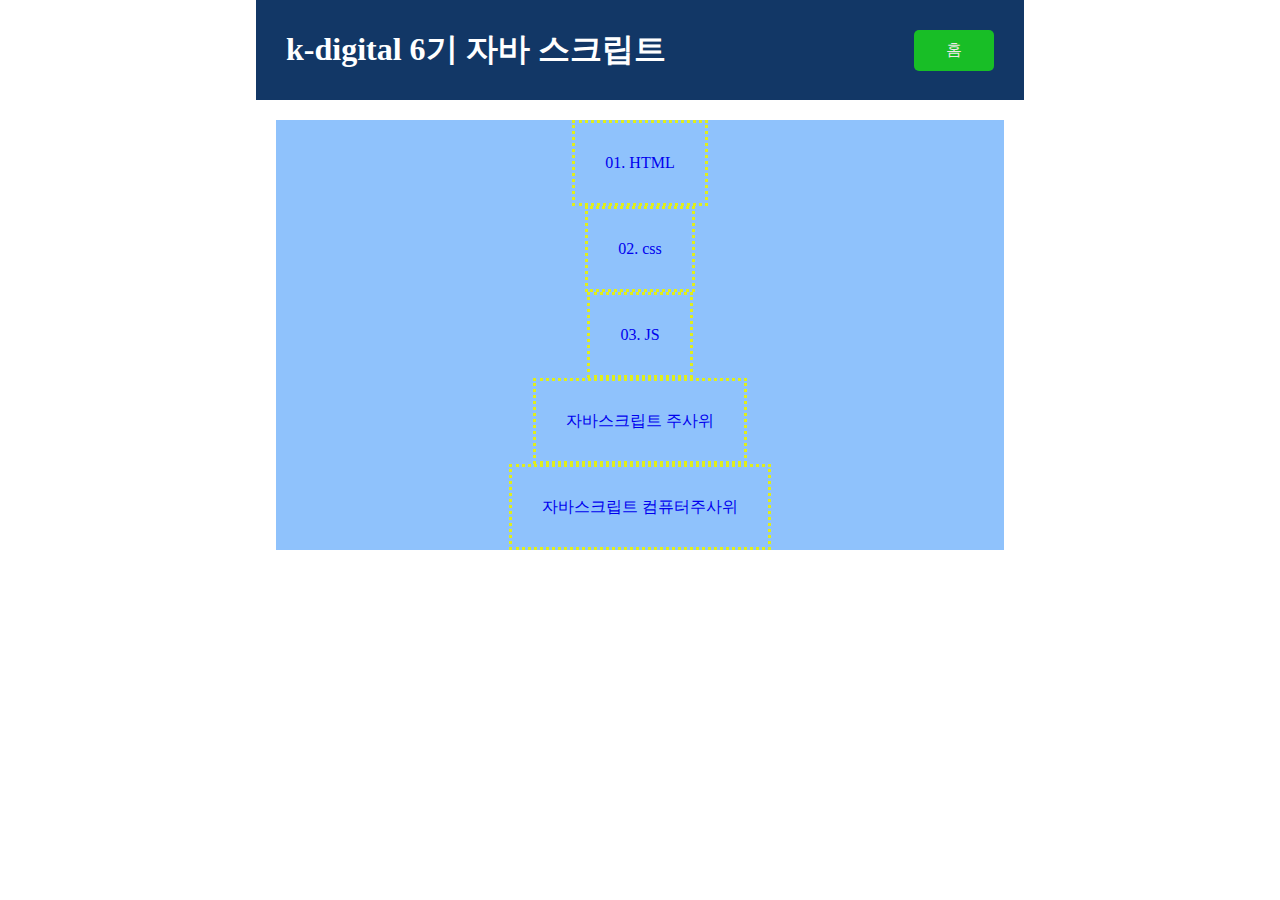
<file: index.html>
<!DOCTYPE html>
<html lang="en">
<head>
    <link rel="stylesheet" href="./index.css">
    <meta charset="UTF-8">
    <meta name="viewport" content="width=device-width, initial-scale=1.0">
    <title>Document</title>
</head>
<body>
    <main>
        <header>
            <h1>k-digital 6기 자바 스크립트</h1>
                <div>
                    <a href="./index.html">홈</a>
                </div>
            </header>
    <article>
        <ul>
        <li><a href="./01/01.html">01. HTML</a></li>
        <li><a href="./02/02.html">02. css</a></li>
        <li><a href="./03/03.html">03. JS</a></li>
        <li><a href="./04/04.html">자바스크립트 주사위</a></li>
        <li><a href="./06/06.html">자바스크립트 컴퓨터주사위</a></li>
        </ul>
    </article>
</main>
</body>
</html>
</file>
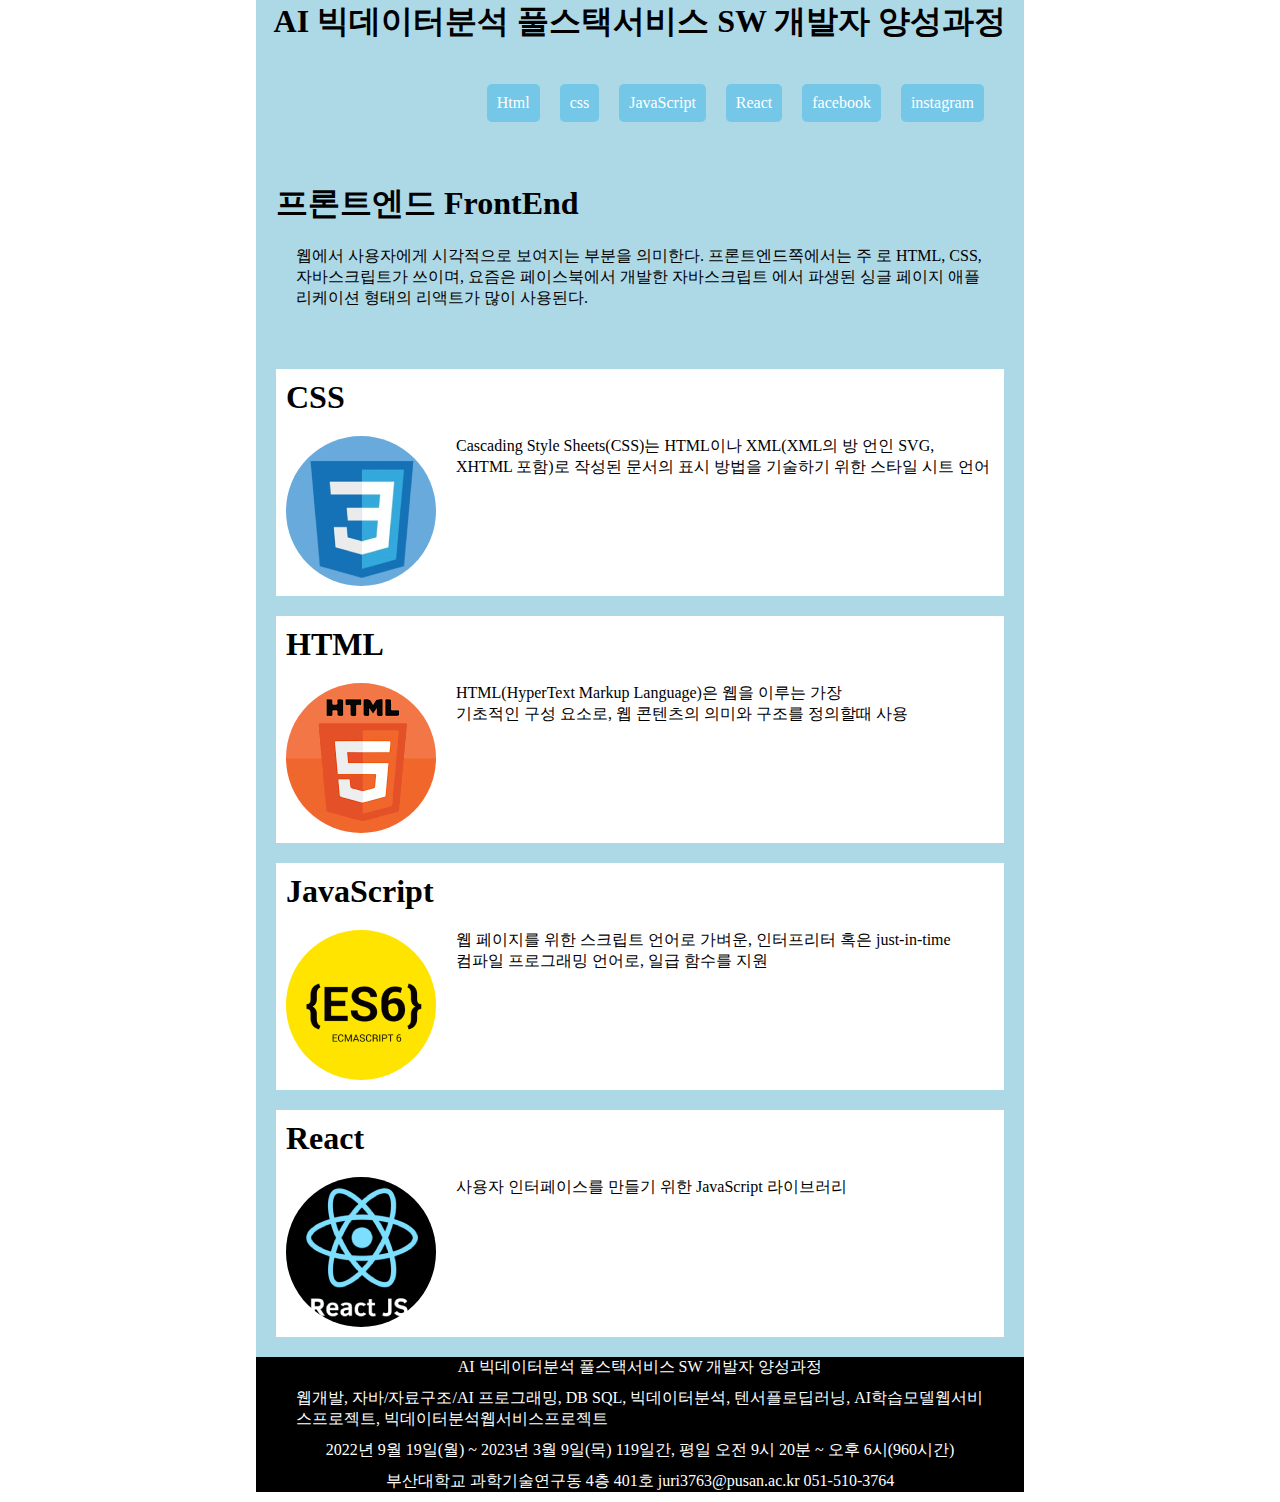
<file: 02.html>
<!DOCTYPE html>
<html lang="en">
<head>
    <meta charset="UTF-8">
    <meta name="viewport" content="width=device-width, initial-scale=1.0">
    <title>css 복습</title>
    <link rel="stylesheet"  href="02.css">
</head>
<body>
    <main>
        <header>

            <h1>AI 빅데이터분석 풀스택서비스 SW 개발자 양성과정</h1>
            <nav>
                <ul>
                    <li><a href="#S1">Html</a></li>
                    <li><a href="#S2">css</a></li>
                    <li><a href="#S3">JavaScript</a></li>
                    <li><a href="#S4">React</a></li>
                    <li><a href="#S5">facebook</a> </li>
                    <li><a href="#S6">instagram</a></li>
                </ul>
            </nav>
        </header>
        <article>      
        <h1>프론트엔드 FrontEnd</h1>  
<p>웹에서 사용자에게 시각적으로 보여지는 부분을 의미한다. 프론트엔드쪽에서는 주
로 HTML, CSS, 자바스크립트가 쓰이며, 요즘은 페이스북에서 개발한 자바스크립트
에서 파생된 싱글 페이지 애플리케이션 형태의 리액트가 많이 사용된다.</p>

        </article>
        <section id="S1">
            <h1>CSS</h1>
            <div><img src="/01/01_image/css.png" alt="">
            <p>Cascading Style Sheets(CSS)는 HTML이나 XML(XML의 방
            언인 SVG, XHTML 포함)로 작성된 문서의 표시 방법을 기술하기 위한 스타일 시트 언어</p>
        </div>
        </section>

        <section id="S2">
            <h1>HTML</h1>
            <div><img src="01/01_image/html.png" alt="">
            <p>HTML(HyperText Markup Language)은 웹을 이루는 가장<br>
                기초적인 구성 요소로, 웹 콘텐츠의 의미와 구조를 정의할때 사용</p>
        </div>
        </section>

        <section id="S3">
            <h1>JavaScript</h1>
            <div><img src="./01/01_image/js.png" alt="">
            <p> 웹 페이지를 위한 스크립트 언어로 가벼운, 인터프리터 혹은 just-in-time <br>
                컴파일 프로그래밍 언어로, 일급 함수를 지원</p>
        </div>
        </section>

        <section id="S4">
            <h1>React</h1>
            <div><img src="./01/01_image/react.png" alt="">
            <p>사용자 인터페이스를 만들기 위한 JavaScript 라이브러리</p>
        </div>
        </section>
 
        <footer>
            <ul>
                <li>AI 빅데이터분석 풀스택서비스 SW 개발자 양성과정</li>
                <li>웹개발, 자바/자료구조/AI 프로그래밍, DB SQL, 빅데이터분석, 텐서플로딥러닝, AI학습모델웹서비스프로젝트, 빅데이터분석웹서비스프로젝트</li>
                <li>2022년 9월 19일(월) ~ 2023년 3월 9일(목) 119일간, 평일 오전 9시 20분 ~ 오후 6시(960시간)</li>
                <li>부산대학교 과학기술연구동 4층 401호 juri3763@pusan.ac.kr 051-510-3764</li>
            </ul>
        </footer>






</div>
</main>
</body>
</html>
</file>
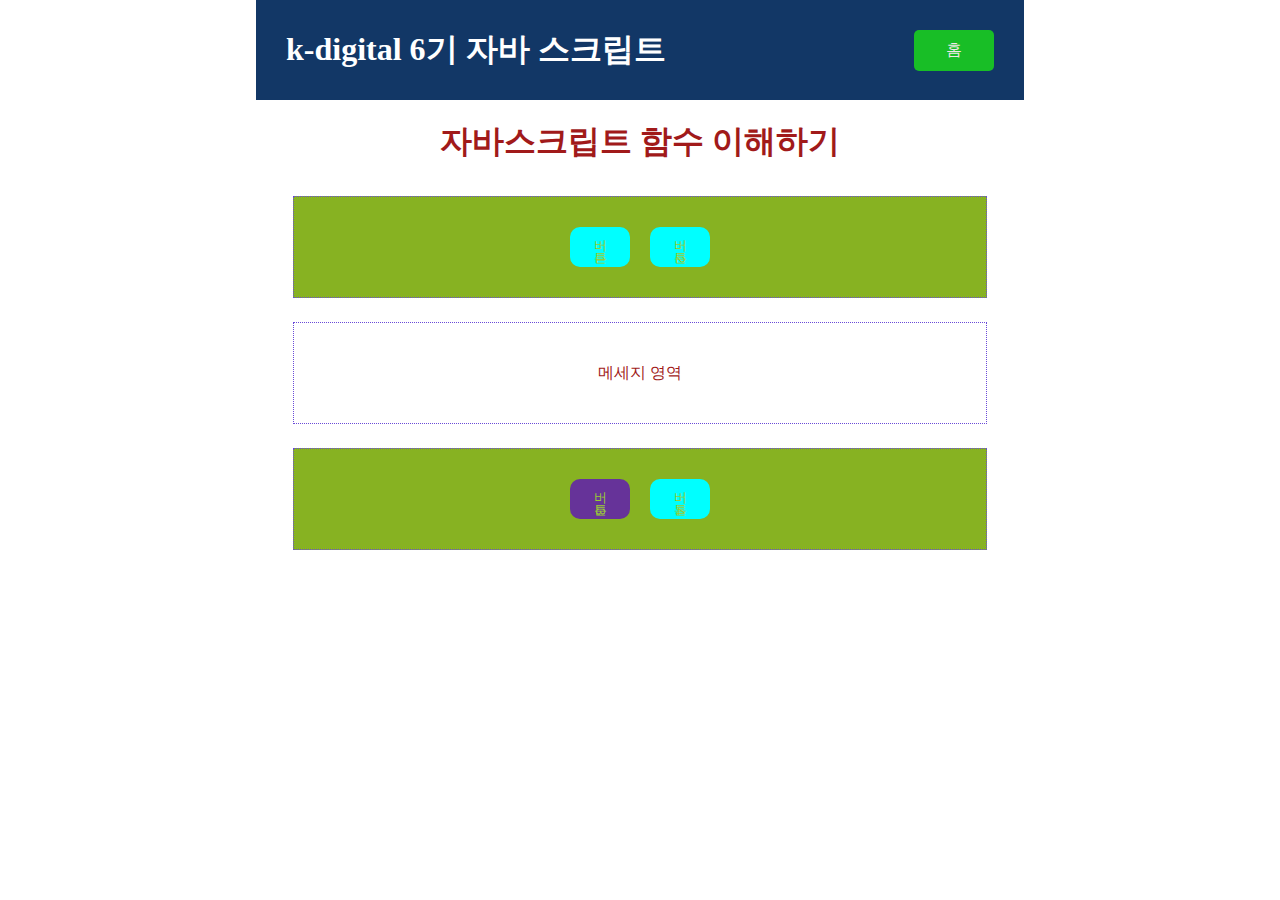
<file: 03/03.html>
<!DOCTYPE html>
<html lang="en">
<head>
    <link rel="stylesheet" href="../index.css">
    <link rel="stylesheet" href="03.css">
    <meta charset="UTF-8">
    <meta name="viewport" content="width=device-width, initial-scale=1.0">
    <!-- 자바스크립트 위치1
    <script>
        alert("안녕하세요");    처음 들어가면 알림처럼 뜨는것
    </script> -->

    <!-- 자바스크립트 외부파일로 쓰기  -->
    <script src="/03/03.js"></script>
    <title>디지털 6기</title>
</head>
<body>
    <main>
        <header>
            <h1>k-digital 6기 자바 스크립트</h1>
                <div>
                   <a href="../index.html">홈</a>                </div>
            </header>
    <section>
        <h1>자바스크립트 함수 이해하기</h1>
        <div id="btArea" class="btGroup">
            <button onclick="handleClick(1)">버튼1</button>
            <button onclick="handleClick(2)">버튼2</button>
        </div>
        <div id="msgArea">
            메세지 영역
        </div>
        <div id="btArea2" class="btGroup">

        </div>
     
    </section>
</main>
</body>
</html>

<!-- <script>
    alert("안녕하세요"); //처음 들어가면 알림처럼 뜨는것
</script> 이런데 써도되고 위치는 상관없음 -->
</file>
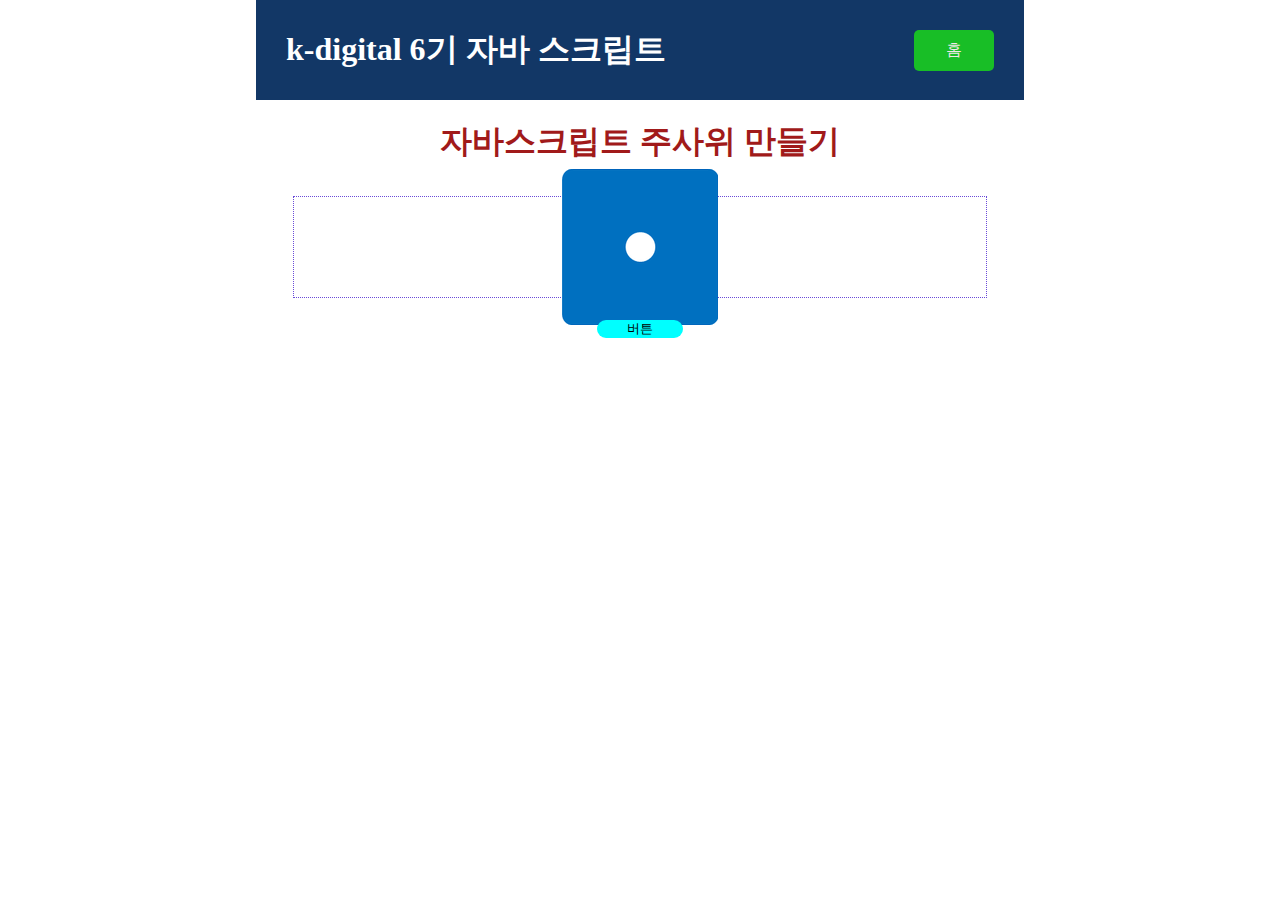
<file: 04/04.html>
<!DOCTYPE html>
<html lang="en">
<head>
    <link rel="stylesheet" href="../index.css">
    <link rel="stylesheet" href="/04/04.css">
    <meta charset="UTF-8">
    <meta name="viewport" content="width=device-width, initial-scale=1.0">
    <!-- 자바스크립트 위치1
    <script>
        alert("안녕하세요");    처음 들어가면 알림처럼 뜨는것
    </script> -->

    <!-- 자바스크립트 외부파일로 쓰기  -->
    <script src="./04.js"></script>
    <title>디지털 6기</title>
</head>
<body>
    <main>
        <header>
            <h1>k-digital 6기 자바 스크립트</h1>
                <div>
                   <a href="../index.html">홈</a>               
                 </div>
            </header>
        <section>
            <h1>자바스크립트 주사위 만들기</h1>
            <div>
                <img src="./img/1.png" alt="" id="img">
            </div>
                    <!-- <button onclick="handleClick(a=)">버튼</button>버튼에 이벤트 다는방법 -->
                    <button id="bt1">버튼</button>
            </div>
        </section>
</main>
</body>
</html>
</file>
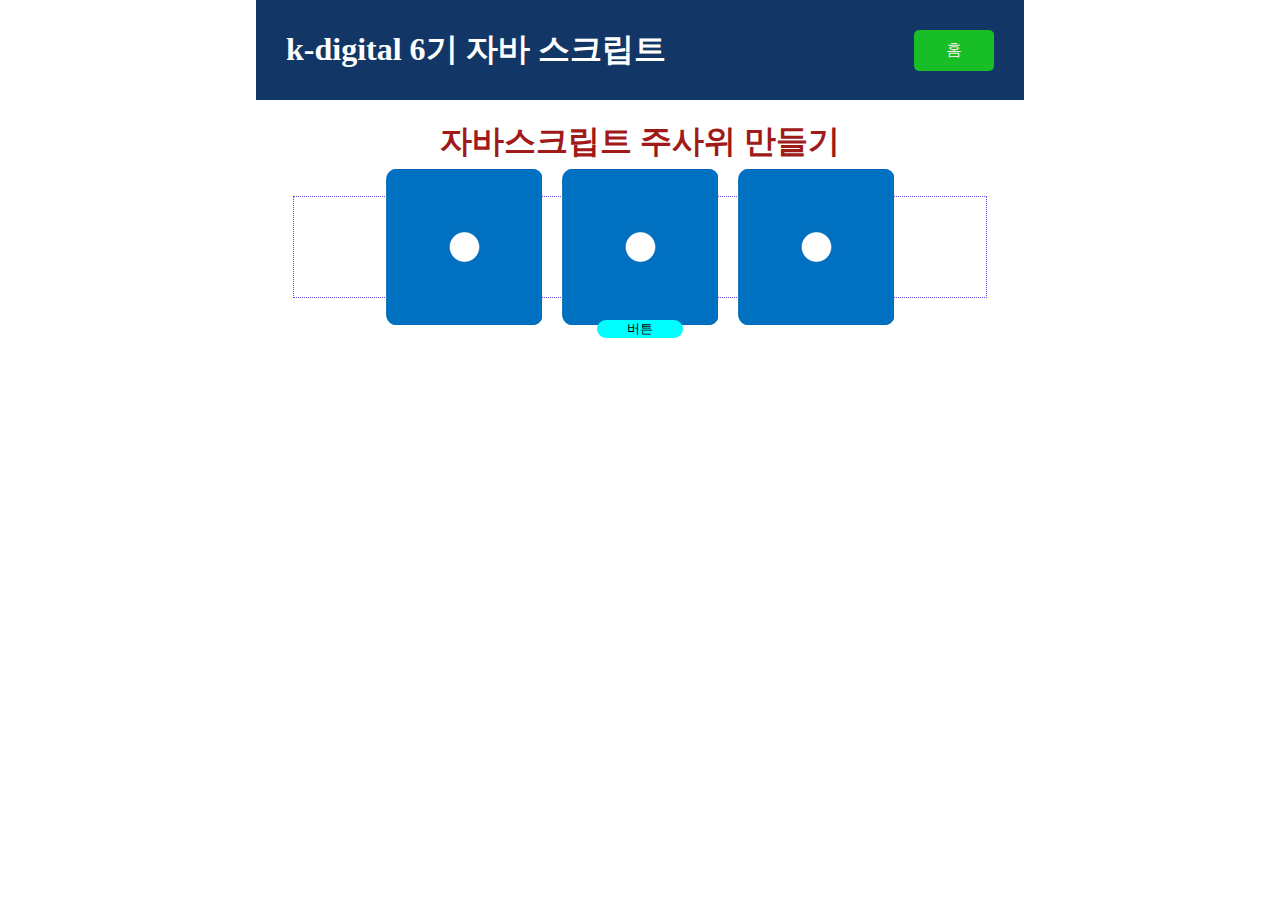
<file: 05/05.html>
<!DOCTYPE html>
<html lang="en">
<head>
    <link rel="stylesheet" href="../index.css">
    <link rel="stylesheet" href="/05/05.css">
    <meta charset="UTF-8">
    <meta name="viewport" content="width=device-width, initial-scale=1.0">
    <!-- 자바스크립트 위치1
    <script>
        alert("안녕하세요");    처음 들어가면 알림처럼 뜨는것
    </script> -->

    <!-- 자바스크립트 외부파일로 쓰기  -->
    <script src="./05.js"></script>
    <title>디지털 6기</title>
</head>
<body>
    <main>
        <header>
            <h1>k-digital 6기 자바 스크립트</h1>
                <div>
                   <a href="../index.html">홈</a>               
                 </div>
            </header>
        <section>
            <h1>자바스크립트 주사위 만들기</h1>
            <div>
                <img src="./img/1.png" alt="" id="img">
                <img src="./img/1.png" alt="" id="img">
                <img src="./img/1.png" alt="" id="img">
            </div>
                    <!-- <button onclick="handleClick(a=)">버튼</button>버튼에 이벤트 다는방법 -->
                    <button id="bt1">버튼</button>
            </div>
        </section>
</main>
</body>
</html>
</file>
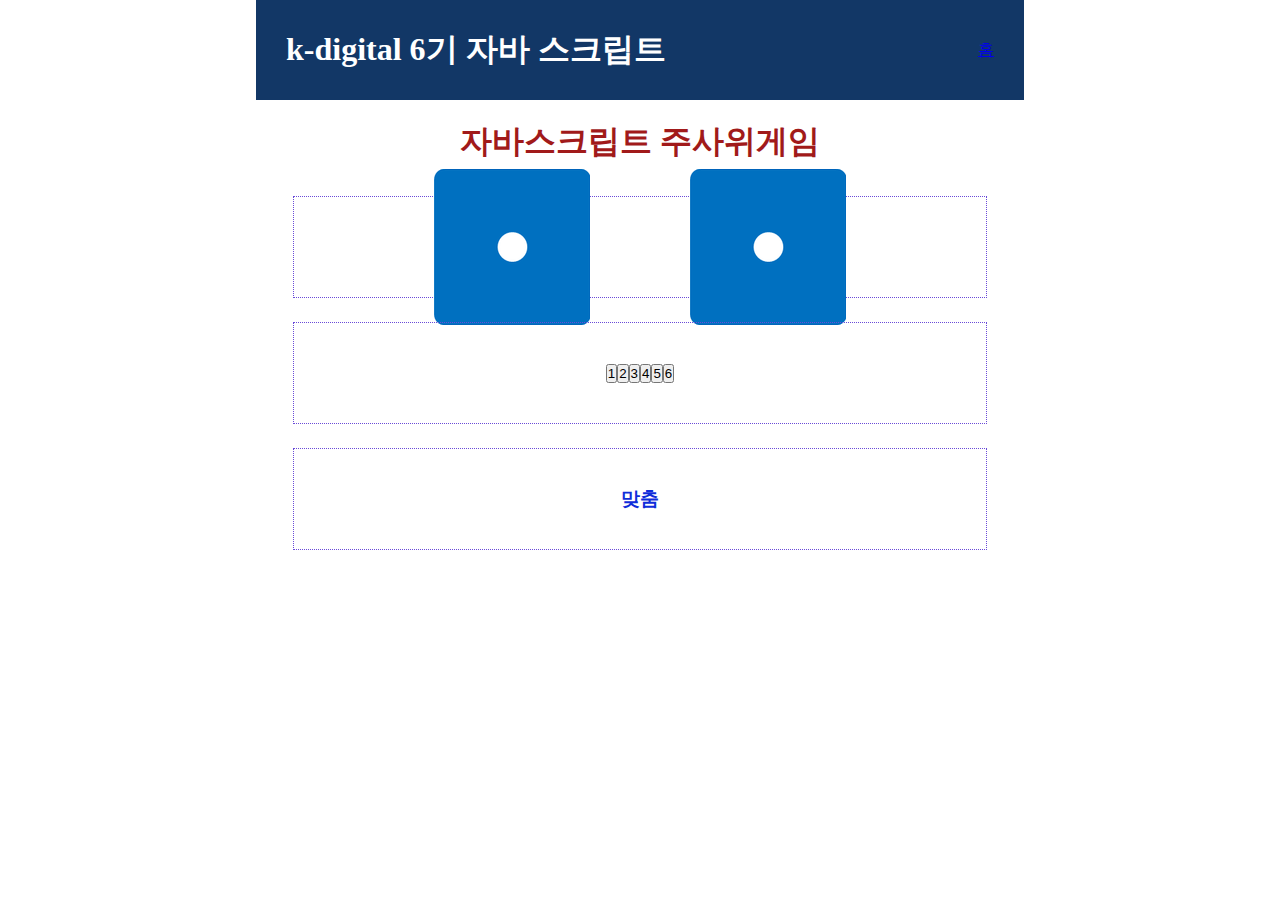
<file: 06/06.html>
<!DOCTYPE html>
<html lang="en">
<head>
    <link rel="stylesheet" href="../index.css">
    <link rel="stylesheet" href="/06/06.css">
    <meta charset="UTF-8">
    <meta name="viewport" content="width=device-width, initial-scale=1.0">

    <script src="./06.js"></script>
    <title>디지털 6기</title>
</head>
<body>
    <main>
        <header>
            <h1>k-digital 6기 자바 스크립트</h1>
                
                   <a href="../index.html">홈</a>               
     
            </header>
        <section>
            <h1>자바스크립트 주사위게임</h1>
            <div>
                <img src="./img/1.png" alt="" id="img">
                <img src="./img/1.png" alt="" id="img">
            </div>
            <div>
                    <!-- <button onclick="handleClick(a=)">버튼</button>버튼에 이벤트 다는방법 -->
        
                    <button>1</button>
                    <button>2</button>
                    <button>3</button>
                    <button>4</button>
                    <button>5</button>
                    <button>6</button>
            </div>
            <div>
                <h3>맞춤</h3>
            </div>
        </section>
</main>
</body>
</html>
</file>
<file: index.css>
*{
    padding: 0px;
    margin: 0px;
}

header > div > a{
    text-decoration: none;
    padding: 10px;
    color: rgb(240, 232, 232);
    border-radius: 5px;
    width: 60px;
    background-color: rgb(24, 190, 38);
    
    display: inline-flex;
    justify-content: center;
    align-items: center;
}

main{
    width: 60%;
    margin-left: 20%;
}

section{
    display: flex;
    justify-content: center;
    color: rgb(161, 26, 26);
    flex-direction: column;
    align-items: center;
}

header{
    background-color: rgb(18, 55, 102);
    color: white;
    display: flex;
    justify-content: space-between;
    height: 100px;
    padding: 0px 30px 0px 30px;
    align-items: center;
}

article ul{
    display: flex;
    flex-direction: column;    
    margin :20px;
    justify-content:center ;
    background-color: rgb(143, 194, 252) ;
    list-style: none;
    align-items: center;
}

article li{
    height: 20px;
    border: 3px dotted rgb(224, 238, 27);
    padding: 30px;
    display: flex;
    align-items: center;
}

article a{
    text-decoration: none;
}

article li:hover{
    background-color: brown;
}

section >h1 {
    display: flex;
    padding: 20px;
    justify-content: center;
    align-items: center;
}

section > div{

     width: 90%;
    height: 100px;
    display: flex;
    justify-content: center;
    align-items: center;
    border: 1px dotted rgb(106, 75, 216);
    margin: 12px; 
    
}
</file>
<file: 02.css>
*{ /*셀렉터 , 선택자  */
    margin: 0;
    padding: 0;
}


main {
    width: 60%;
    background-color: lightblue;
    margin-left: 20%;
}

section{
    background-color: white;
    margin: 20px;
    padding: 10px;
}

header>h1{
    text-align: center;
}

nav > ul{
    display: flex;
    flex-wrap:wrap ;
    margin: 20px;
    padding: 10px;
    list-style: none;
    justify-content: right;
}

nav li{
    margin: 10px;
    padding: 10px;
    background-color: rgb(116, 199, 231);
    border-radius: 5px;
}


article{
    padding: 20px;
}

article p{
    margin: 20px;
   
}

section div{
    display: flex;
    justify-content: left;
    margin-top: 20px;
}

section p{
    margin-left: 20px;
}

img{
    border-radius: 50%;
}

footer ul{
    list-style: none;
    background-color: black;
}

footer li{
    color: white;
    margin-inline: 40px;
    margin-bottom: 10px;
    display: flex;
    justify-content: center;
}


nav a{
    text-decoration: none;
    color: white;
}

nav a:hover , nav li:hover{
    background-color: brown;
}


nav a:visited{
    background-color: red;
}

@media only screen and (max-width: 760px) {
    body {
        width: 100%;
        margin-left: 0px;
      background-color: lightblue;
    }

    header >h1 {
        font-size: medium;
    
    }

  }
/* nav > ul > li > a

nav a  

공백과 부등호의 차이


/* 
부등호와 공백의 차이점
공백은 자신의 바로밑에만 보는게 아니라 그 아래 자식까지 본다 */
</file>
<file: 03/03.css>
/* #btArea2 >button{
    background-color: green;
} */

button{
    width: 10px;
    height: 40px;
    background-color: aqua;
    color: yellowgreen;
    border: 0;
    margin: 10px;
    padding-left: 30px;
    padding-right: 30px;
    border-radius: 10px;
    display: flex;
    justify-content: center;
    align-items: center;
    writing-mode: vertical-lr;
}

button:hover, #btArea2>button:hover{
    background-color: rgb(49, 38, 199);
    color: azure;
    cursor: pointer;
}

#bt3{
    background-color: rebeccapurple;
}

.btGroup{
    background-color: rgb(135, 178, 34);
}

h2{
    font-size: medium;
    color: blue;
}
</file>
<file: 04/04.css>
button{
    background-color: aqua;
    border: 20px;
    margin: 10px;
    padding-left: 30px;
    padding-right: 30px;
    border-radius: 10px;
}

#img{
    border: 30px;
}

button:hover{
    color: red;
}
</file>
<file: 05/05.css>
button{
    background-color: aqua;
    border: 20px;
    margin: 10px;
    padding-left: 30px;
    padding-right: 30px;
    border-radius: 10px;
}

image{
    margin: 20px;
    padding: 20px;
}

#img{
    border: 30px;
    margin: 10px;
}

button:hover{
    color: red;
}
</file>
<file: 06/06.css>
#img{
    border: 30px;
    margin: 50px;
}

#bt1 {
    justify-content: center;
    display: flex;
    margin: 100px;
    border: 100px;
    background-color: rgba(73, 10, 189, 0.767);
    color: white;
}

div h3 {
    color: rgb(15, 45, 218);
}
</file>
